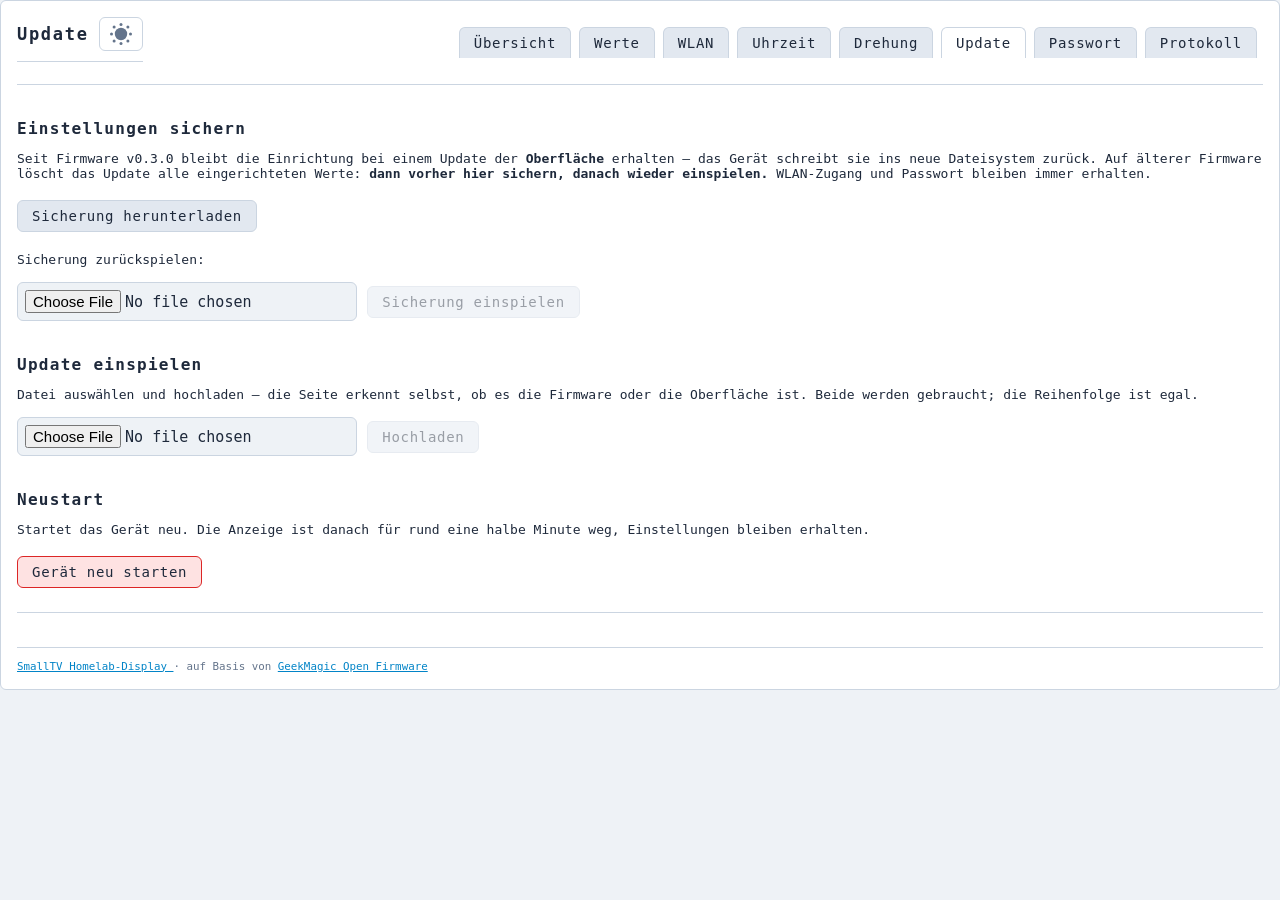
<file: firmware/data/web/update.html>
<!doctype html>
<html lang="de">
  <head>
    <meta charset="UTF-8" />
    <meta name="viewport" content="width=device-width, initial-scale=1" />
    <title>Update</title>
    <link rel="stylesheet" href="./css/style.css" />
    <script src="./js/alpinejs.min.js" defer></script>
    <script src="./js/utils.js"></script>
    <script src="./js/themeSwitcher.js"></script>
    <script src="./js/md5.js"></script>
    <script src="./js/otaUploadHandler.js"></script>
    <script src="./js/sicherungHandler.js"></script>
    <script src="./js/rebootHandler.js"></script>
    <script src="./js/main.js"></script>
  </head>
  <body>
    <main class="container">
      <header id="header-placeholder"></header>
      <section>
        <div x-data="sicherungHandler()" style="margin-top: 2em">
          <h2>Einstellungen sichern</h2>
          <p class="small">
            Seit Firmware v0.3.0 bleibt die Einrichtung bei einem Update der
            <strong>Oberfläche</strong> erhalten — das Gerät schreibt sie ins neue
            Dateisystem zurück. Auf älterer Firmware löscht das Update alle eingerichteten
            Werte: <strong>dann vorher hier sichern, danach wieder einspielen.</strong>
            WLAN-Zugang und Passwort bleiben immer erhalten.
          </p>
          <button class="btn" x-bind:disabled="laeuft" @click="sichern">
            Sicherung herunterladen
          </button>

          <p class="small" style="margin-top: 1.5em">Sicherung zurückspielen:</p>
          <input type="file" x-ref="sicherungDatei" accept=".json" @change="dateiGewaehlt" />
          <button class="btn" x-bind:disabled="laeuft || !dateiName" @click="einspielen">
            Sicherung einspielen
          </button>
          <p class="small" x-show="fortschritt" x-text="fortschritt"></p>
          <p x-show="meldung" x-text="meldung"></p>
          <p class="err" x-show="fehler" x-text="fehler"></p>
        </div>

        <div x-data="otaUploadHandler()" style="margin-top: 2em">
          <h2>Update einspielen</h2>
          <p class="small">
            Datei auswählen und hochladen — die Seite erkennt selbst, ob es die Firmware
            oder die Oberfläche ist. Beide werden gebraucht; die Reihenfolge ist egal.
          </p>
          <form @submit.prevent="uploadFile">
            <input type="file" x-ref="fileInput" required accept=".bin"
                   @change="dateiGewaehlt" />
            <p class="small" x-show="erkanntText"
               x-text="'Erkannt: ' + erkanntText"></p>
            <button type="submit"
                    x-bind:disabled="uploading || erkannteArt === null">Hochladen</button>
          </form>
          <template x-if="uploading">
            <div style="margin-top: 1em">
              <label>Fortschritt</label>
              <progress max="100" :value="progress"></progress>
              <div
                style="
                  display: flex;
                  gap: 1em;
                  align-items: center;
                  margin-top: 0.5em;
                "
              >
                <div><strong x-text="progress + '%'"></strong></div>
                <div x-text="etaText"></div>
                <button @click="cancelUpload" type="button">Abbrechen</button>
              </div>
            </div>
          </template>
          <p x-text="uploadMessage"></p>
        </div>

        <!-- Neustart gehoert zur Geraetewartung -- bewusst HIER und nicht auf der
             Startseite direkt unter dem Hauptmenue (Nutzer-Feedback 01.09.2026). -->
        <div x-data="rebootHandler()" style="margin-top: 2em">
          <h2>Neustart</h2>
          <p class="small">
            Startet das Gerät neu. Die Anzeige ist danach für rund eine halbe Minute weg,
            Einstellungen bleiben erhalten.
          </p>
          <button
            class="btn danger"
            x-bind:disabled="loading"
            x-on:click="reboot"
          >
            Gerät neu starten
          </button>
          <p x-text="message"></p>
        </div>
      </section>

      <footer id="footer-placeholder"></footer>
    </main>
  </body>
</html>
</file>
<file: firmware/data/web/css/style.css>
/* SPDX-License-Identifier: GPL-3.0-or-later
 * Dunkel, Monospace, schmale Rahmen, Farbvariablen fuer Hell und Dunkel.
 * Ersetzt die frueher eingebundene CSS-Bibliothek vollstaendig -- deshalb muessen
 * hier auch die Grundelemente (button, input, table ...) mitdefiniert sein. */

:root {
  --bg: #0a0e12;
  --panel: #0f141b;
  --bd: #1f2937;
  --fg: #e2e8f0;
  --mut: #64748b;
  --dim: #475569;
  --ok: #22c55e;
  --warn: #f59e0b;
  --err: #ef4444;
  --acc: #38bdf8;
  --btn: #16202e;
  --danger: #2b1515;
  --bok: #a7f3d0;
  --bwarn: #fde68a;
  --berr: #fecaca;
}

:root[data-theme="light"] {
  --bg: #eef2f6;
  --panel: #ffffff;
  --bd: #cbd5e1;
  --fg: #1e293b;
  --mut: #64748b;
  --dim: #94a3b8;
  --ok: #16a34a;
  --warn: #d97706;
  --err: #dc2626;
  --acc: #0284c7;
  --btn: #e2e8f0;
  --danger: #fee2e2;
  --bok: #15803d;
  --bwarn: #b45309;
  --berr: #b91c1c;
}

html {
  color-scheme: dark light;
}
* {
  box-sizing: border-box;
}

body {
  margin: 0;
  background: var(--bg);
  color: var(--fg);
  font-family: ui-monospace, SFMono-Regular, Menlo, Consolas, monospace;
  font-size: 17px;
}

.container {
  max-width: 1320px;
  margin: 0 auto;
  padding: 16px;
}

/* ---------- Kopf- und Fussbereich ---------- */
header {
  display: flex;
  justify-content: space-between;
  align-items: center;
  gap: 10px;
  flex-wrap: wrap;
  border-bottom: 1px solid var(--bd);
  padding-bottom: 10px;
  margin-bottom: 12px;
}

h1 {
  font-size: 17px;
  margin: 0;
  letter-spacing: 0.1em;
}
h1 small {
  color: var(--dim);
  font-weight: 400;
}
h2 {
  font-size: 16px;
  letter-spacing: 0.08em;
  margin: 18px 0 8px;
}
h3 {
  font-size: 14px;
  letter-spacing: 0.1em;
  color: var(--mut);
  margin: 14px 0 6px;
}

footer {
  margin-top: 24px;
  padding-top: 10px;
  border-top: 1px solid var(--bd);
  color: var(--mut);
  font-size: 13px;
}

/* ---------- Navigation ---------- */
nav {
  display: flex;
  gap: 2px;
  flex-wrap: wrap;
  margin-bottom: 12px;
}

nav a {
  text-decoration: none;
}

nav a .btn,
nav .btn {
  border-radius: 6px 6px 0 0;
  border-bottom: none;
}

nav .btn.act {
  background: var(--panel);
  color: var(--fg);
}

/* ---------- Flaechen ---------- */
main,
section.panel {
  background: var(--panel);
  border: 1px solid var(--bd);
  border-radius: 6px;
  padding: 14px;
}

.card {
  background: var(--bg);
  border: 1px solid var(--bd);
  border-left: 3px solid var(--ok);
  border-radius: 6px;
  padding: 14px;
}
.card.warn {
  border-left-color: var(--warn);
}
.card.alarm {
  border-left-color: var(--err);
}
.card.stale {
  border-left-color: var(--dim);
  opacity: 0.65;
}

.grid {
  display: grid;
  grid-template-columns: repeat(auto-fill, minmax(250px, 1fr));
  gap: 12px;
}

.row {
  display: flex;
  gap: 16px;
  flex-wrap: wrap;
}
.col {
  flex: 1;
  min-width: 260px;
}

/* Der Geraetekasten auf der Uebersicht: Angaben UNTEREINANDER, nach Themen gruppiert.
   Zweispaltig war der erste Entwurf -- der Nutzer wollte es untereinander (06.09.2026). */
.geraet {
  border: 1px solid var(--bd);
  border-radius: 6px;
  padding: 12px 14px;
  margin-top: 18px;
}
.geraet > h3 {
  margin: 0 0 10px;
  font-size: 1em;
}
.geraet-gruppe + .geraet-gruppe {
  margin-top: 12px;
}
.geraet-gruppe h4 {
  margin: 0 0 5px;
  font-size: 0.9em;
  font-weight: normal;
  text-transform: uppercase;
  letter-spacing: 0.06em;
  color: var(--mut);
}
.geraet dl {
  margin: 0;
}
.geraet dl > div {
  display: flex;
  justify-content: space-between;
  gap: 12px;
  padding: 3px 0;
  border-bottom: 1px dotted var(--bd);
}
.geraet dl > div:last-child {
  border-bottom: none;
}
.geraet dt {
  color: var(--mut);
}
.geraet dd {
  margin: 0;
  text-align: right;
  overflow-wrap: anywhere;
}

.list {
  border: 1px solid var(--bd);
  border-radius: 6px;
  margin-top: 8px;
}
.list > div {
  display: flex;
  justify-content: space-between;
  align-items: center;
  padding: 8px 10px;
  border-bottom: 1px solid var(--bd);
}
.list > div:last-child {
  border-bottom: none;
}

/* ---------- Bedienelemente ---------- */
button,
.btn {
  font: inherit;
  font-size: 14px;
  letter-spacing: 0.05em;
  padding: 7px 14px;
  border: 1px solid var(--bd);
  border-radius: 6px;
  background: var(--btn);
  color: var(--fg);
  cursor: pointer;
  margin: 6px 6px 0 0;
}

button:hover,
.btn:hover {
  border-color: var(--acc);
}

button:disabled,
.btn:disabled {
  opacity: 0.45;
  cursor: not-allowed;
}

.btn.danger,
button.danger {
  background: var(--danger);
  border-color: var(--err);
}

.btn.ghost {
  background: none;
  color: var(--dim);
}

label {
  display: block;
  color: var(--mut);
  font-size: 13px;
  margin: 10px 0 3px;
  letter-spacing: 0.05em;
}

input[type="text"],
input[type="password"],
input[type="number"],
input[type="url"],
input[type="file"],
select,
textarea {
  width: 100%;
  max-width: 340px;
  font: inherit;
  font-size: 15px;
  padding: 7px;
  background: var(--bg);
  border: 1px solid var(--bd);
  border-radius: 6px;
  color: var(--fg);
}

input[type="color"] {
  width: 46px;
  height: 30px;
  padding: 2px;
  background: var(--bg);
  border: 1px solid var(--bd);
  border-radius: 6px;
}

input:focus,
select:focus,
textarea:focus {
  outline: none;
  border-color: var(--acc);
}

input[type="range"] {
  width: 100%;
  max-width: 340px;
  accent-color: var(--acc);
}

progress {
  width: 100%;
  max-width: 340px;
  accent-color: var(--acc);
}

/* ---------- Text und Zustaende ---------- */
.kv {
  display: grid;
  grid-template-columns: max-content 1fr;
  gap: 6px 18px;
  font-size: 15px;
}
.kv b {
  color: var(--mut);
  font-weight: 400;
}

.badge {
  font-size: 13px;
  padding: 1px 7px;
  border-radius: 8px;
  border: 1px solid var(--bd);
}
.b-ok {
  color: var(--bok);
}
.b-warn {
  color: var(--bwarn);
}
.b-err {
  color: var(--berr);
}

.muted {
  color: var(--mut);
}
.small {
  font-size: 13px;
}
.err {
  color: var(--err);
}
.ok {
  color: var(--ok);
}

pre {
  background: var(--bg);
  border: 1px solid var(--bd);
  border-radius: 6px;
  padding: 10px;
  white-space: pre-wrap;
  word-break: break-word;
  max-height: 45vh;
  overflow: auto;
  font-size: 13px;
}

table {
  width: 100%;
  border-collapse: collapse;
  font-size: 15px;
}
th,
td {
  text-align: left;
  padding: 7px 10px;
  border-bottom: 1px solid var(--bd);
}
th {
  color: var(--mut);
  font-weight: 400;
  font-size: 13px;
  letter-spacing: 0.05em;
}

hr {
  border: 0;
  border-top: 1px solid var(--bd);
  margin: 16px 0;
}

a {
  color: var(--acc);
}

/* ---------- Umschalter Hell/Dunkel ---------- */
.theme-switch-btn {
  font: inherit;
  font-size: 15px;
  line-height: 1;
  cursor: pointer;
  background: none;
  border: 1px solid var(--bd);
  border-radius: 6px;
  color: var(--mut);
  padding: 4px 9px;
  margin: 0;
}

/* ---------- Vorschau einer Kachel (240x240 wie das Display) ---------- */
.preview {
  width: 240px;
  height: 240px;
  background: #000;
  border: 1px solid var(--bd);
  border-radius: 6px;
  display: flex;
  flex-direction: column;
  align-items: center;
  justify-content: center;
  gap: 4px;
  overflow: hidden;
}
.preview .pv-label {
  font-size: 15px;
  color: #94a3b8;
  letter-spacing: 0.05em;
}
.preview .pv-value {
  font-weight: 700;
  line-height: 1;
}
/* Wert und Einheit stehen auf derselben UNTERkante -- wie auf dem Geraet
   (layoutWertEinheit in smalltv_util.h). Oben ausgerichtet haenge eine kleine
   Einheit neben einer grossen Zahl in der Luft. */
.preview .pv-zeile {
  display: flex;
  align-items: flex-end;
  gap: 0.25em;
}
.preview .pv-bar {
  width: 75%;
  height: 18px;
  border: 1px solid #8c71a0;
  border-color: #64748b;
  box-sizing: border-box;
}
.preview .pv-bar-fill {
  height: 100%;
  transition: width 0.2s;
}
.preview .pv-unit {
  font-size: 15px;
  color: #64748b;
}

/* ---------- Klassen der uebernommenen Seiten ----------
 * Diese Namen stammen aus der Basis-Firmware und werden von deren Seiten
 * (vor allem wifi.html) verwendet. Sie bleiben erhalten, bekommen hier aber
 * die Farben und Abstaende der neuen Optik. Nicht umbenennen -- die Handler
 * und Vorlagen der Basis sprechen sie an. */
.wifi-back-link {
  margin-left: 1.5em;
}
.wifi-section {
  margin-top: 1.5rem;
}
.wifi-connect {
  margin-top: 1.2rem;
}
.password-row,
.action-row {
  display: flex;
  gap: 0.5rem;
  align-items: center;
  flex-wrap: wrap;
}
.action-row {
  margin-top: 0.5rem;
}
.scan-table-container {
  margin-top: 1em;
  overflow-x: auto;
}
.wifi-table {
  width: 100%;
  border-collapse: collapse;
  font-size: 15px;
}
.wifi-table th,
.wifi-table td {
  padding: 7px 10px;
  vertical-align: middle;
  border-bottom: 1px solid var(--bd);
  text-align: left;
}
.wifi-table th {
  color: var(--mut);
  font-weight: 400;
  font-size: 13px;
  letter-spacing: 0.05em;
}
.ssid-cell {
  max-width: 260px;
  overflow: hidden;
  white-space: nowrap;
  text-overflow: ellipsis;
}
.signal-cell,
.signal-cell .bars {
  color: var(--mut);
}
.signal-cell .bars {
  font-family: inherit;
  margin-left: 0.5rem;
}
.no-networks {
  padding: 0.6rem;
  color: var(--mut);
}
.scan-btn {
  margin-right: 0.6rem;
}
.eye-btn {
  background: none;
  border: none;
  padding: 0.15rem;
  margin: 0;
  cursor: pointer;
  color: var(--mut);
  display: inline-flex;
  align-items: center;
  justify-content: center;
  line-height: 0;
}
.eye-btn:hover {
  color: var(--fg);
}
.eye-btn svg {
  display: block;
  overflow: visible;
  width: 18px;
  height: 18px;
}

/* Uebergangseffekt des Hell/Dunkel-Umschalters aus der Basis */
#theme-waterdrop-overlay {
  position: fixed;
  inset: 0;
  pointer-events: none;
  opacity: 0;
  z-index: 40;
  background: var(--theme-waterdrop-bg, #111);
}
#theme-waterdrop-overlay.active {
  pointer-events: none;
}

/* ---------- Meldung ---------- */
#toast {
  position: fixed;
  bottom: 16px;
  right: 16px;
  background: var(--btn);
  border: 1px solid var(--bd);
  border-radius: 6px;
  padding: 10px 14px;
  display: none;
  font-size: 14px;
  z-index: 50;
}
</file>
